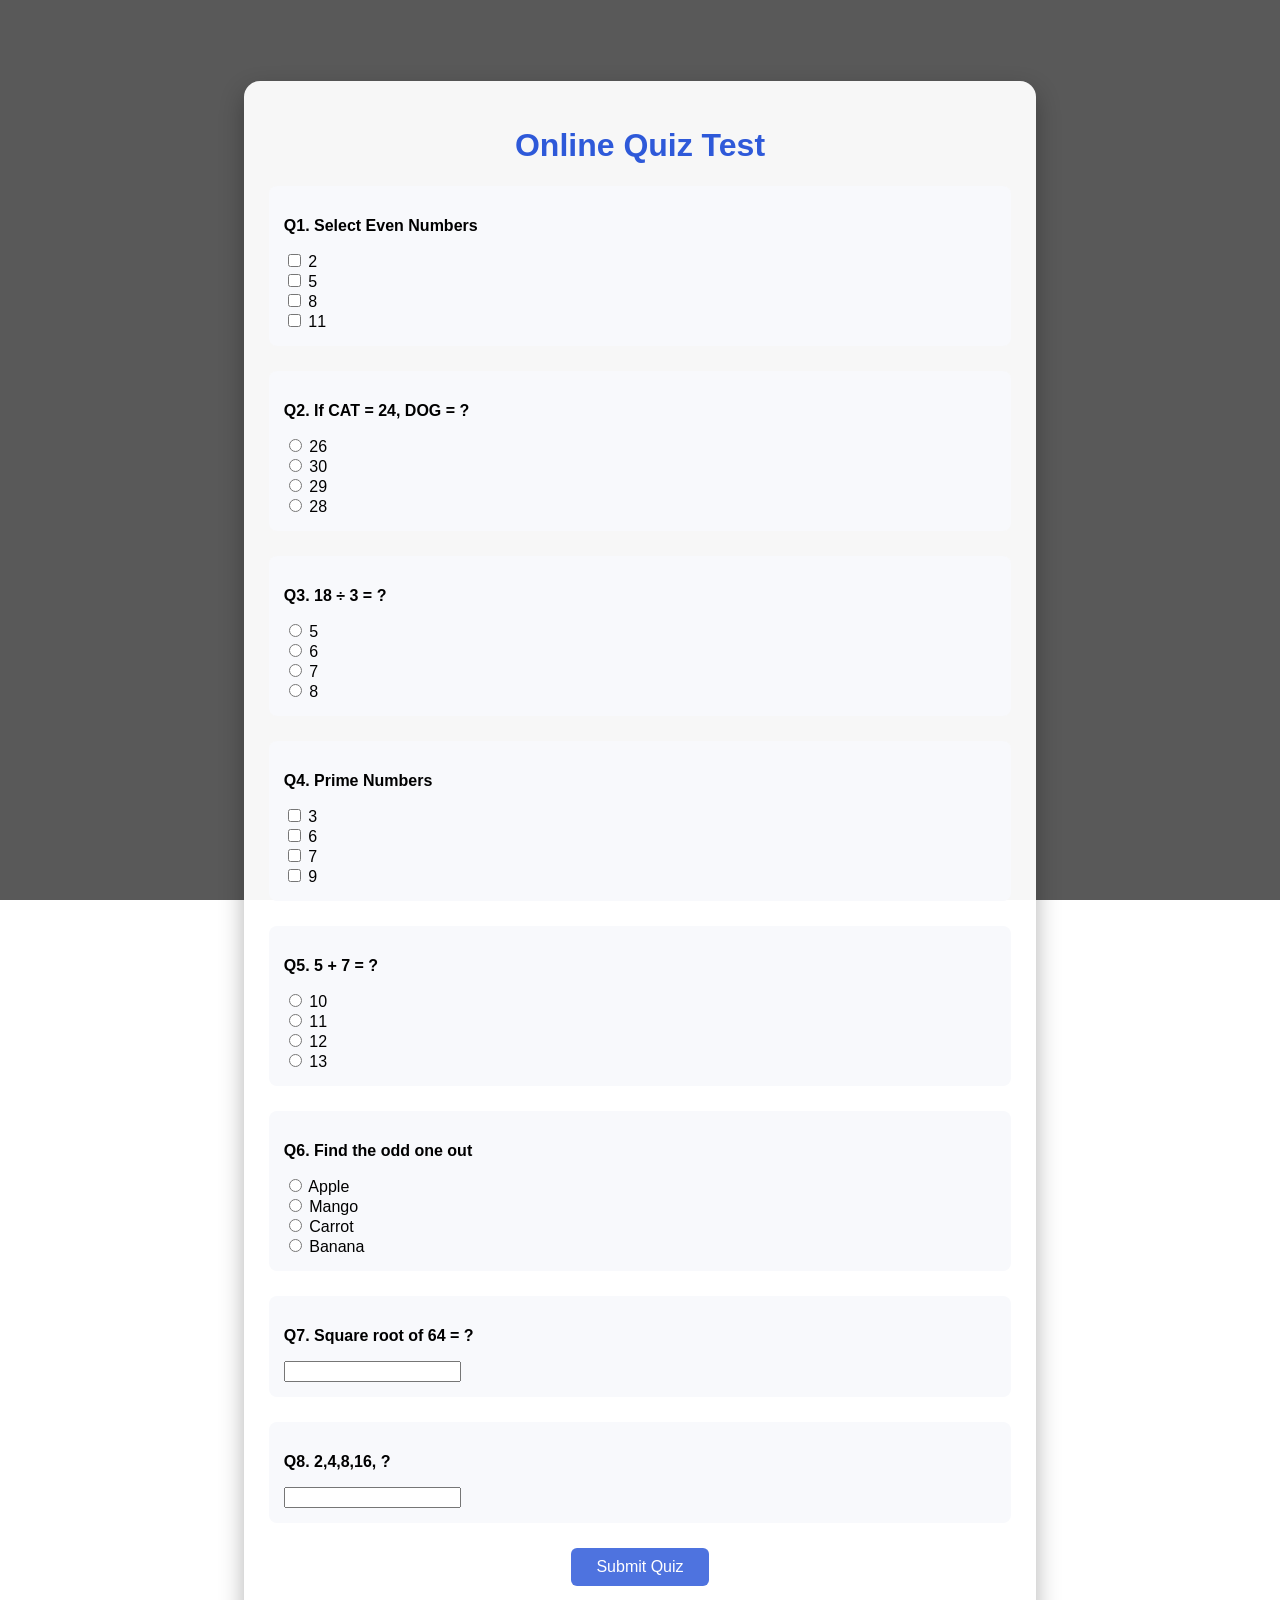
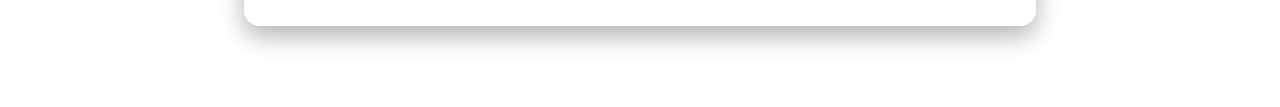
<file: index.html>
<!DOCTYPE html>
<html>
<head>
    <meta charset="UTF-8">
    <title>Online Quiz Test</title>
    <link rel="stylesheet" href="style.css">
</head>
<body>

<div class="container">
    <div class="header">
        <h1>Online Quiz Test</h1>
    </div>

    <div id="quizContainer"></div>

    <div class="submit-area">
        <button onclick="submitQuiz()">Submit Quiz</button>
        <div id="result"></div>
    </div>
</div>

<body>

<script src="script.js"></script>
</body>
</html>
</file>
<file: style.css>
body {
    margin: 0;
    font-family: Arial, sans-serif;

    background: 
        linear-gradient(rgba(0,0,0,0.65), rgba(0,0,0,0.65)),
        url("https://images.unsplash.com/photo-1503676260728-1c00da094a0b");

    background-size: cover;
    background-position: center;
    background-attachment: fixed;
}

.container {
    width: 58%;
    max-width: 860px;
    margin: 81px auto;
    background: rgba(255, 255, 255, 0.95);
    padding: 25px;
    border-radius: 16px;
    box-shadow: 0 10px 25px rgba(0, 0, 0, 0.3);
    animation: fadeIn 0.5s ease-in;
}


@keyframes fadeIn {
    from {opacity: 0; transform: translateY(10px);}
    to {opacity: 1; transform: translateY(0);}
}

.header {
    text-align: center;
    margin-bottom: 20px;
}

.header h1 {
    color: #2e59d9;
}

.question {
    margin-bottom: 25px;
    padding: 15px;
    border-radius: 8px;
    background: #f8f9fc;
    transition: 0.3s;
}

.question:hover {
    background: #e2e6f5;
}

.options label {
    display: block;
    padding: 6px;
    cursor: pointer;
}

.options input {
    margin-right: 8px;
}

.submit-area {
    text-align: center;
}

button {
    padding: 10px 25px;
    border: none;
    background: #4e73df;
    color: white;
    border-radius: 6px;
    cursor: pointer;
    transition: 0.3s;
    font-size: 16px;
}

button:hover {
    background: #2e59d9;
    transform: scale(1.05);
}

#result {
    margin-top: 15px;
    font-size: 18px;
    font-weight: bold;
}
</file>
